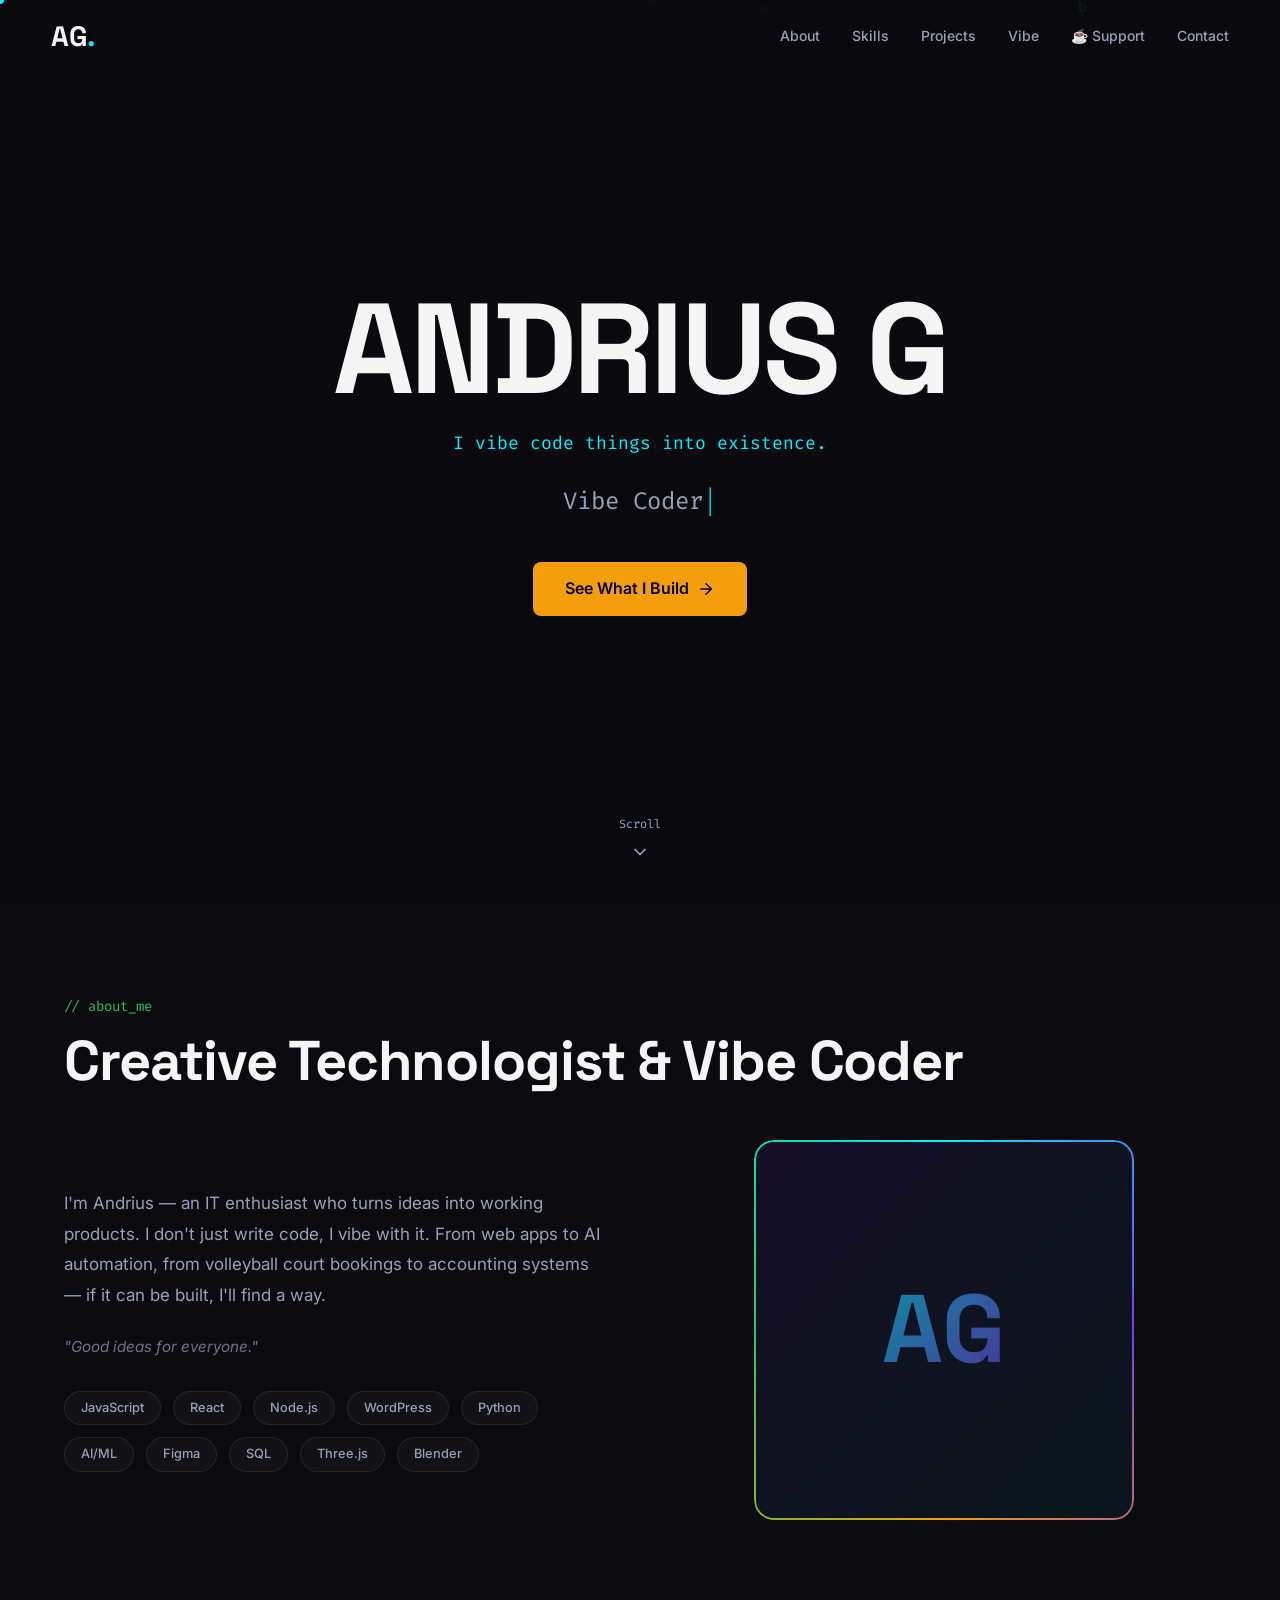
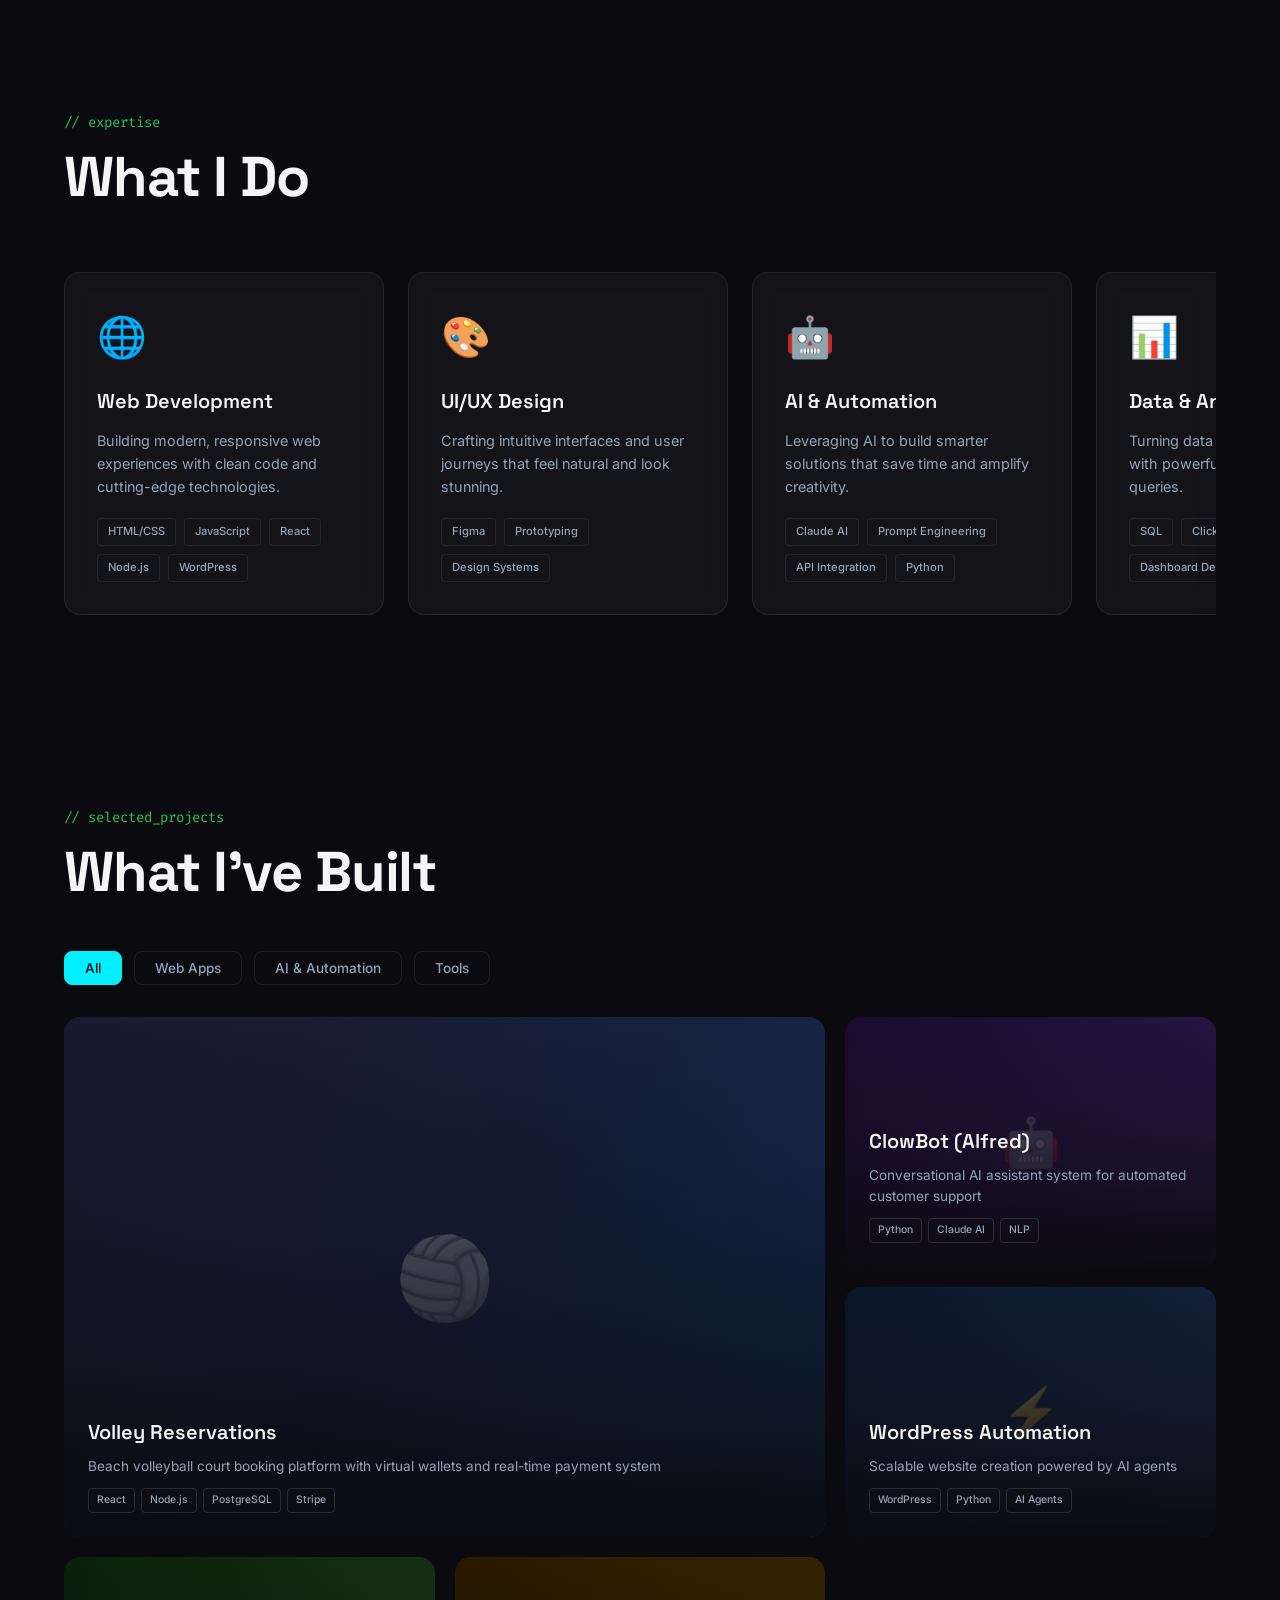
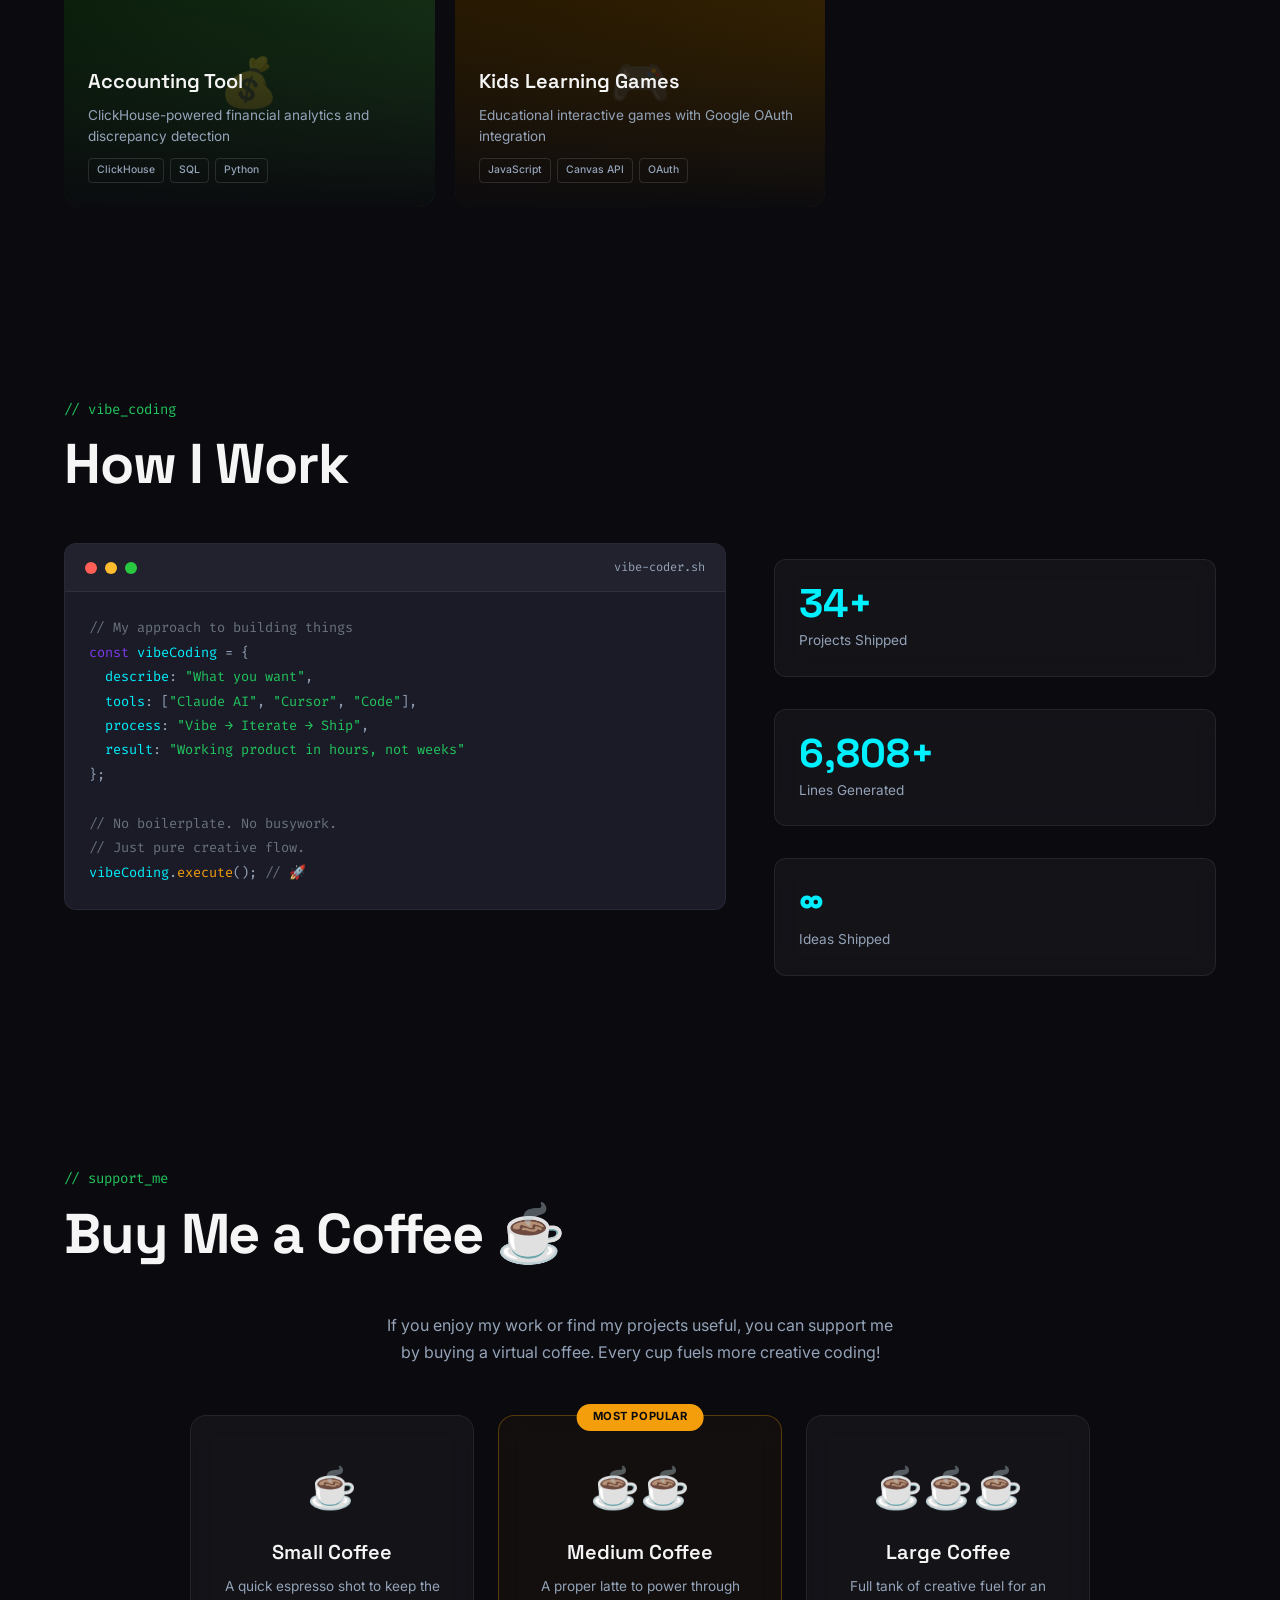
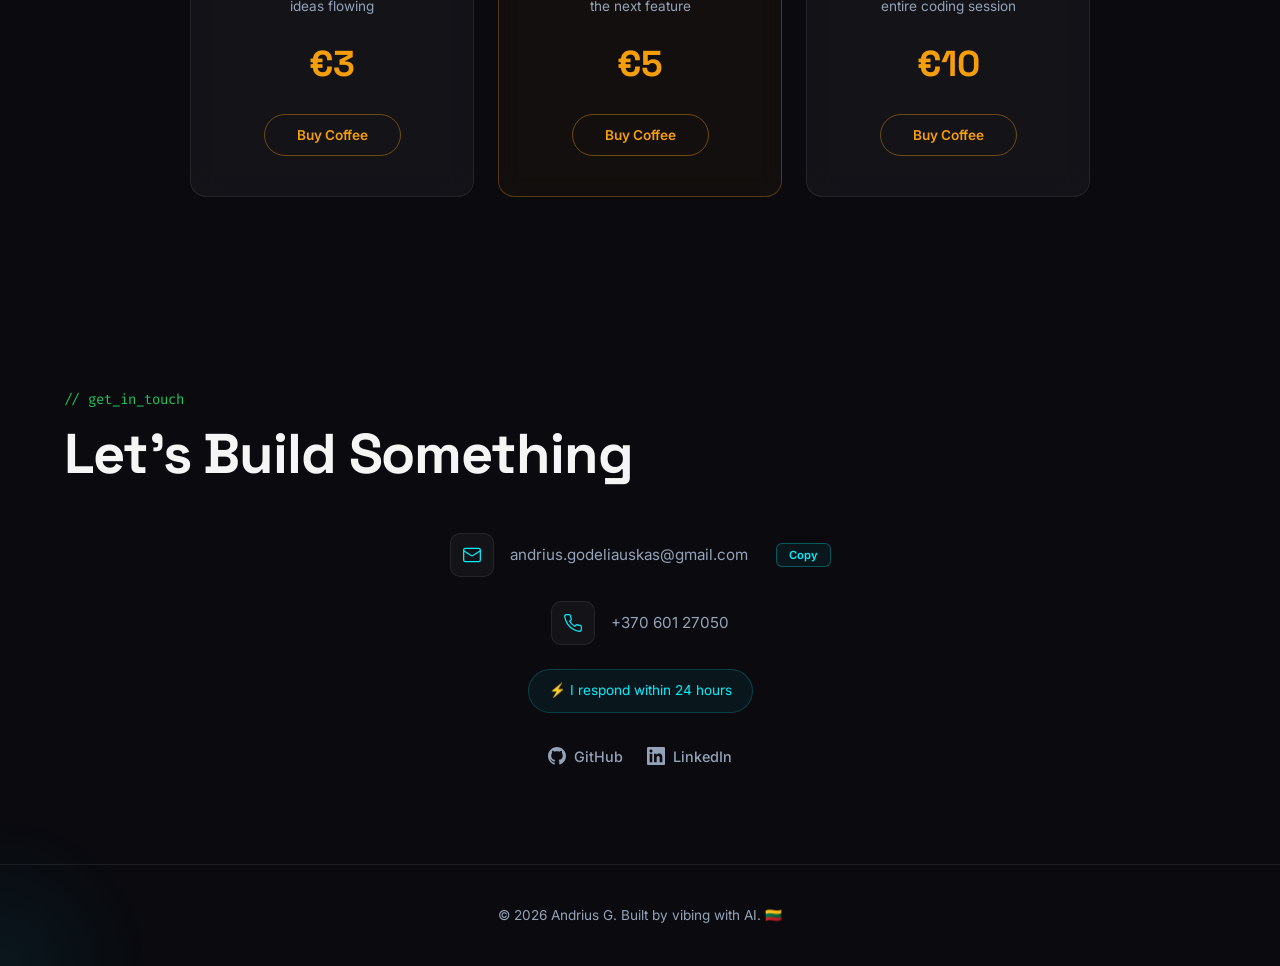
<file: portfolio_preview.html>
<!DOCTYPE html>
<html lang="en">
<head>
<meta charset="UTF-8">
<meta name="viewport" content="width=device-width, initial-scale=1.0">
<title>Andrius G. | Creative Technologist & Vibe Coder</title>
<meta name="description" content="Portfolio of Andrius G. — Creative Technologist, Vibe Coder, and AI Builder based in Vilnius, Lithuania.">
<link rel="preconnect" href="https://fonts.googleapis.com">
<link rel="preconnect" href="https://fonts.gstatic.com" crossorigin>
<link href="https://fonts.googleapis.com/css2?family=Fira+Code:wght@400;500;600&family=Inter:wght@300;400;500;600;700&family=Space+Grotesk:wght@400;500;600;700&display=swap" rel="stylesheet">

<style>
/* ========================================
   REGISTER CUSTOM PROPERTIES
   ======================================== */
@property --angle {
  syntax: '<angle>';
  initial-value: 0deg;
  inherits: false;
}

/* ========================================
   CSS CUSTOM PROPERTIES
   ======================================== */
:root {
  --c-bg: #0a0a0f;
  --c-bg-card: rgba(255,255,255,0.03);
  --c-cyan: #00f0ff;
  --c-violet: #7c3aed;
  --c-amber: #f59e0b;
  --c-green: #22c55e;
  --c-text: #f5f5f5;
  --c-text-muted: #94a3b8;
  --c-border: rgba(255,255,255,0.08);
  --font-heading: 'Space Grotesk', sans-serif;
  --font-body: 'Inter', sans-serif;
  --font-code: 'Fira Code', monospace;
  --glass-bg: rgba(255,255,255,0.04);
  --glass-blur: blur(12px);
  --glass-border: 1px solid rgba(255,255,255,0.08);
  --nav-height: 72px;
}

/* ========================================
   RESET & BASE
   ======================================== */
*, *::before, *::after {
  margin: 0;
  padding: 0;
  box-sizing: border-box;
}

html {
  scroll-behavior: smooth;
  -webkit-text-size-adjust: 100%;
}

body {
  font-family: var(--font-body);
  background: var(--c-bg);
  color: var(--c-text);
  line-height: 1.6;
  overflow-x: hidden;
  -webkit-font-smoothing: antialiased;
  -moz-osx-font-smoothing: grayscale;
}

a {
  color: inherit;
  text-decoration: none;
}

ul, ol {
  list-style: none;
}

img {
  max-width: 100%;
  display: block;
}

button {
  font-family: inherit;
  cursor: pointer;
  border: none;
  background: none;
  color: inherit;
}

input, textarea {
  font-family: inherit;
  border: none;
  outline: none;
  background: none;
  color: inherit;
}

::selection {
  background: rgba(0, 240, 255, 0.2);
  color: var(--c-cyan);
}

::-webkit-scrollbar {
  width: 6px;
}

::-webkit-scrollbar-track {
  background: var(--c-bg);
}

::-webkit-scrollbar-thumb {
  background: rgba(255,255,255,0.1);
  border-radius: 3px;
}

::-webkit-scrollbar-thumb:hover {
  background: rgba(255,255,255,0.2);
}

/* ========================================
   KEYFRAME ANIMATIONS
   ======================================== */
@keyframes ag-typing {
  0%, 100% { opacity: 1; }
  50% { opacity: 0; }
}

@keyframes ag-glitch {
  0% { clip-path: inset(40% 0 61% 0); transform: translate(-2px, 2px) skewX(-1deg); }
  20% { clip-path: inset(92% 0 1% 0); transform: translate(1px, -1px) skewX(1deg); }
  40% { clip-path: inset(43% 0 1% 0); transform: translate(-1px, 3px) skewX(-2deg); }
  60% { clip-path: inset(25% 0 58% 0); transform: translate(3px, 1px) skewX(2deg); }
  80% { clip-path: inset(54% 0 7% 0); transform: translate(-3px, -2px) skewX(-1deg); }
  100% { clip-path: inset(58% 0 43% 0); transform: translate(2px, -3px) skewX(1deg); }
}

@keyframes ag-fadeInUp {
  from {
    opacity: 0;
    transform: translateY(30px);
  }
  to {
    opacity: 1;
    transform: translateY(0);
  }
}

@keyframes ag-float {
  0%, 100% { transform: translateY(0); }
  50% { transform: translateY(-5px); }
}

@keyframes ag-glow-pulse {
  0%, 100% { box-shadow: 0 0 5px rgba(245, 158, 11, 0.4), 0 0 10px rgba(245, 158, 11, 0.2); }
  50% { box-shadow: 0 0 10px rgba(245, 158, 11, 0.6), 0 0 20px rgba(245, 158, 11, 0.3), 0 0 30px rgba(245, 158, 11, 0.1); }
}

@keyframes ag-scroll-bounce {
  0%, 100% { transform: translateY(0); }
  50% { transform: translateY(8px); }
}

@keyframes ag-border-rotate {
  from { --angle: 0deg; }
  to { --angle: 360deg; }
}

@keyframes ag-cursor-blink {
  0%, 100% { opacity: 1; }
  50% { opacity: 0; }
}

@keyframes ag-toast-in {
  from { transform: translateX(100%); opacity: 0; }
  to { transform: translateX(0); opacity: 1; }
}

@keyframes ag-toast-out {
  from { transform: translateX(0); opacity: 1; }
  to { transform: translateX(100%); opacity: 0; }
}

/* ========================================
   SCROLL REVEAL
   ======================================== */
.ag-reveal {
  opacity: 0;
  transform: translateY(30px);
  transition: opacity 0.6s ease-out, transform 0.6s ease-out;
}

.ag-reveal--visible {
  opacity: 1;
  transform: translateY(0);
}

/* ========================================
   CURSOR GLOW
   ======================================== */
.ag-cursor-glow {
  position: fixed;
  width: 300px;
  height: 300px;
  border-radius: 50%;
  background: radial-gradient(circle, rgba(0, 240, 255, 0.06) 0%, transparent 70%);
  pointer-events: none;
  z-index: 9999;
  transform: translate(-50%, -50%);
  will-change: left, top;
}

.ag-cursor-dot {
  position: fixed;
  width: 8px;
  height: 8px;
  border-radius: 50%;
  background: var(--c-cyan);
  pointer-events: none;
  z-index: 9999;
  transform: translate(-50%, -50%);
  will-change: left, top;
  mix-blend-mode: screen;
}

/* ========================================
   NAVIGATION
   ======================================== */
.ag-nav {
  position: fixed;
  top: 0;
  left: 0;
  width: 100%;
  height: var(--nav-height);
  display: flex;
  align-items: center;
  justify-content: space-between;
  padding: 0 clamp(1.5rem, 4vw, 4rem);
  z-index: 1000;
  transition: background 0.3s ease, backdrop-filter 0.3s ease, box-shadow 0.3s ease;
}

.ag-nav--scrolled {
  background: rgba(10, 10, 15, 0.85);
  backdrop-filter: blur(16px);
  -webkit-backdrop-filter: blur(16px);
  box-shadow: 0 1px 0 var(--c-border);
}

.ag-nav__logo {
  font-family: var(--font-heading);
  font-size: 1.75rem;
  font-weight: 700;
  color: var(--c-text);
  letter-spacing: -0.02em;
  position: relative;
  z-index: 1001;
}

.ag-nav__logo-dot {
  color: var(--c-cyan);
}

.ag-nav__links {
  display: flex;
  gap: 2rem;
  align-items: center;
}

.ag-nav__link {
  font-family: var(--font-body);
  font-size: 0.875rem;
  font-weight: 500;
  color: var(--c-text-muted);
  transition: color 0.3s ease;
  position: relative;
}

.ag-nav__link::after {
  content: '';
  position: absolute;
  bottom: -4px;
  left: 0;
  width: 0;
  height: 2px;
  background: var(--c-cyan);
  transition: width 0.3s ease;
}

.ag-nav__link:hover,
.ag-nav__link--active {
  color: var(--c-text);
}

.ag-nav__link--active::after,
.ag-nav__link:hover::after {
  width: 100%;
}

.ag-nav__burger {
  display: none;
  flex-direction: column;
  gap: 5px;
  z-index: 1001;
  padding: 4px;
}

.ag-nav__burger-line {
  width: 24px;
  height: 2px;
  background: var(--c-text);
  border-radius: 2px;
  transition: transform 0.3s ease, opacity 0.3s ease;
}

.ag-mobile-open .ag-nav__burger-line:nth-child(1) {
  transform: rotate(45deg) translate(5px, 5px);
}

.ag-mobile-open .ag-nav__burger-line:nth-child(2) {
  opacity: 0;
}

.ag-mobile-open .ag-nav__burger-line:nth-child(3) {
  transform: rotate(-45deg) translate(5px, -5px);
}

.ag-nav__mobile-overlay {
  display: none;
  position: fixed;
  top: 0;
  left: 0;
  width: 100%;
  height: 100vh;
  height: 100dvh;
  background: rgba(10, 10, 15, 0.97);
  backdrop-filter: blur(20px);
  -webkit-backdrop-filter: blur(20px);
  flex-direction: column;
  align-items: center;
  justify-content: center;
  gap: 2.5rem;
  z-index: 999;
}

.ag-mobile-open .ag-nav__mobile-overlay {
  display: flex;
}

.ag-nav__mobile-link {
  font-family: var(--font-heading);
  font-size: 2rem;
  font-weight: 600;
  color: var(--c-text-muted);
  transition: color 0.3s ease;
}

.ag-nav__mobile-link:hover {
  color: var(--c-cyan);
}

/* ========================================
   SECTION COMMON
   ======================================== */
.ag-section {
  padding: 6rem clamp(1.5rem, 5vw, 6rem);
  max-width: 1280px;
  margin: 0 auto;
}

.ag-section__label {
  font-family: var(--font-code);
  font-size: 0.875rem;
  color: var(--c-green);
  margin-bottom: 0.75rem;
  font-weight: 400;
}

.ag-section__title {
  font-family: var(--font-heading);
  font-size: clamp(2rem, 5vw, 3.5rem);
  font-weight: 700;
  margin-bottom: 3rem;
  letter-spacing: -0.02em;
  line-height: 1.1;
}

/* ========================================
   HERO SECTION
   ======================================== */
.ag-hero {
  position: relative;
  min-height: 100vh;
  display: flex;
  flex-direction: column;
  align-items: center;
  justify-content: center;
  text-align: center;
  padding: 0 clamp(1.5rem, 5vw, 4rem);
  overflow: hidden;
}

#ag-matrix-canvas {
  position: absolute;
  top: 0;
  left: 0;
  width: 100%;
  height: 100%;
  opacity: 0.15;
  pointer-events: none;
  z-index: 0;
}

.ag-hero__content {
  position: relative;
  z-index: 1;
}

.ag-hero__name {
  font-family: var(--font-heading);
  font-size: clamp(3rem, 10vw, 8rem);
  font-weight: 700;
  letter-spacing: -0.03em;
  line-height: 1;
  margin-bottom: 1rem;
  position: relative;
}

.ag-hero__name.ag-glitch--active::before,
.ag-hero__name.ag-glitch--active::after {
  content: attr(data-text);
  position: absolute;
  top: 0;
  left: 0;
  width: 100%;
  height: 100%;
  overflow: hidden;
}

.ag-hero__name.ag-glitch--active::before {
  color: var(--c-cyan);
  animation: ag-glitch 0.2s linear;
  text-shadow: -2px 0 var(--c-cyan);
  z-index: -1;
}

.ag-hero__name.ag-glitch--active::after {
  color: var(--c-violet);
  animation: ag-glitch 0.2s linear reverse;
  text-shadow: 2px 0 var(--c-violet);
  z-index: -1;
}

.ag-hero__tagline {
  font-family: var(--font-code);
  font-size: clamp(0.875rem, 2vw, 1.125rem);
  color: var(--c-cyan);
  margin-bottom: 1.5rem;
  font-weight: 400;
}

.ag-hero__typing {
  font-family: var(--font-code);
  font-size: clamp(1rem, 2.5vw, 1.5rem);
  color: var(--c-text-muted);
  margin-bottom: 2.5rem;
  min-height: 2.5rem;
}

.ag-hero__typing-cursor {
  color: var(--c-cyan);
  animation: ag-cursor-blink 0.6s step-end infinite;
  font-weight: 300;
}

.ag-glow-btn {
  display: inline-flex;
  align-items: center;
  gap: 0.5rem;
  padding: 0.875rem 2rem;
  background: var(--c-amber);
  color: #000;
  font-weight: 600;
  font-size: 1rem;
  border-radius: 8px;
  transition: transform 0.2s ease, box-shadow 0.3s ease;
  animation: ag-glow-pulse 2s infinite;
  will-change: transform;
}

.ag-glow-btn:hover {
  transform: scale(1.03);
}

.ag-glow-btn svg {
  width: 18px;
  height: 18px;
  transition: transform 0.3s ease;
}

.ag-glow-btn:hover svg {
  transform: translateX(3px);
}

.ag-hero__badge {
  display: inline-flex;
  align-items: center;
  gap: 0.5rem;
  margin-top: 2rem;
  padding: 0.5rem 1.25rem;
  border: 1px solid rgba(0, 240, 255, 0.3);
  border-radius: 999px;
  font-size: 0.8rem;
  color: var(--c-text-muted);
  background: rgba(0, 240, 255, 0.05);
}

.ag-hero__scroll {
  position: absolute;
  bottom: 2rem;
  left: 50%;
  transform: translateX(-50%);
  display: flex;
  flex-direction: column;
  align-items: center;
  gap: 0.5rem;
  color: var(--c-text-muted);
  font-size: 0.75rem;
  font-family: var(--font-code);
  z-index: 1;
}

.ag-hero__scroll-chevron {
  animation: ag-scroll-bounce 1.5s infinite;
}

.ag-hero__scroll-chevron svg {
  width: 20px;
  height: 20px;
  stroke: var(--c-text-muted);
}

/* ========================================
   ABOUT SECTION
   ======================================== */
.ag-about__grid {
  display: grid;
  grid-template-columns: 1fr 1fr;
  gap: 4rem;
  align-items: center;
}

.ag-about__bio {
  font-size: 1.0625rem;
  line-height: 1.8;
  color: var(--c-text-muted);
  margin-bottom: 1.5rem;
}

.ag-about__quote {
  font-style: italic;
  color: var(--c-text-muted);
  opacity: 0.7;
  margin-bottom: 2rem;
  font-size: 0.95rem;
}

.ag-about__tags {
  display: flex;
  flex-wrap: wrap;
  gap: 0.75rem;
}

.ag-about__tag {
  display: inline-block;
  padding: 0.375rem 1rem;
  border: 1px solid var(--c-border);
  border-radius: 999px;
  font-size: 0.8rem;
  font-weight: 500;
  color: var(--c-text-muted);
  background: var(--c-bg-card);
  transition: border-color 0.3s ease, color 0.3s ease, box-shadow 0.3s ease, transform 0.3s ease;
  cursor: default;
  animation: ag-float 3s ease-in-out infinite;
}

.ag-about__tag:nth-child(2n) { animation-delay: 0.3s; }
.ag-about__tag:nth-child(3n) { animation-delay: 0.6s; }
.ag-about__tag:nth-child(4n) { animation-delay: 0.9s; }
.ag-about__tag:nth-child(5n) { animation-delay: 1.2s; }

.ag-about__tag:hover {
  border-color: var(--c-cyan);
  color: var(--c-cyan);
  box-shadow: 0 0 12px rgba(0, 240, 255, 0.15);
  transform: translateY(-2px);
}

.ag-about__frame {
  position: relative;
  width: 100%;
  max-width: 380px;
  aspect-ratio: 1;
  margin: 0 auto;
  display: flex;
  align-items: center;
  justify-content: center;
}

.ag-about__frame-border {
  position: absolute;
  inset: 0;
  border-radius: 20px;
  padding: 2px;
  background: conic-gradient(from var(--angle), var(--c-cyan), var(--c-violet), var(--c-amber), var(--c-green), var(--c-cyan));
  -webkit-mask: linear-gradient(#fff 0 0) content-box, linear-gradient(#fff 0 0);
  -webkit-mask-composite: xor;
  mask-composite: exclude;
  animation: ag-border-rotate 3s linear infinite;
}

.ag-about__frame-inner {
  width: calc(100% - 4px);
  height: calc(100% - 4px);
  border-radius: 18px;
  background: linear-gradient(135deg, rgba(124, 58, 237, 0.1), rgba(0, 240, 255, 0.05));
  display: flex;
  align-items: center;
  justify-content: center;
}

.ag-about__frame-initials {
  font-family: var(--font-heading);
  font-size: 6rem;
  font-weight: 700;
  background: linear-gradient(135deg, var(--c-cyan), var(--c-violet));
  -webkit-background-clip: text;
  -webkit-text-fill-color: transparent;
  background-clip: text;
  opacity: 0.6;
}

/* ========================================
   SKILLS SECTION
   ======================================== */
.ag-skills {
  padding-bottom: 4rem;
}

.ag-skills__scroll {
  display: flex;
  gap: 1.5rem;
  overflow-x: auto;
  scroll-snap-type: x mandatory;
  padding: 1rem 2rem 2rem;
  -ms-overflow-style: none;
  scrollbar-width: none;
  cursor: grab;
}

.ag-skills__scroll:active {
  cursor: grabbing;
}

.ag-skills__scroll::-webkit-scrollbar {
  display: none;
}

.ag-skills__card {
  flex: 0 0 320px;
  scroll-snap-align: start;
  background: var(--glass-bg);
  backdrop-filter: var(--glass-blur);
  -webkit-backdrop-filter: var(--glass-blur);
  border: var(--glass-border);
  border-radius: 16px;
  padding: 2rem;
  transition: transform 0.3s ease, box-shadow 0.3s ease, border-color 0.3s ease;
}

.ag-skills__card:hover {
  transform: translateY(-8px);
  border-color: rgba(0, 240, 255, 0.25);
  box-shadow: 0 8px 32px rgba(0, 240, 255, 0.08);
}

.ag-skills__card-icon {
  font-size: 2.5rem;
  margin-bottom: 1rem;
}

.ag-skills__card-title {
  font-family: var(--font-heading);
  font-size: 1.25rem;
  font-weight: 600;
  margin-bottom: 0.75rem;
}

.ag-skills__card-desc {
  font-size: 0.9rem;
  color: var(--c-text-muted);
  margin-bottom: 1.25rem;
  line-height: 1.6;
}

.ag-skills__card-tags {
  display: flex;
  flex-wrap: wrap;
  gap: 0.5rem;
}

.ag-skills__card-tag {
  padding: 0.25rem 0.625rem;
  font-size: 0.7rem;
  font-weight: 500;
  border: 1px solid var(--c-border);
  border-radius: 4px;
  color: var(--c-text-muted);
}

/* ========================================
   PROJECTS SECTION
   ======================================== */
.ag-projects__filter {
  display: flex;
  gap: 0.75rem;
  margin-bottom: 2rem;
  flex-wrap: wrap;
}

.ag-filter__tab {
  padding: 0.5rem 1.25rem;
  font-size: 0.85rem;
  font-weight: 500;
  color: var(--c-text-muted);
  border: 1px solid var(--c-border);
  border-radius: 8px;
  background: transparent;
  transition: all 0.3s ease;
  cursor: pointer;
}

.ag-filter__tab:hover {
  color: var(--c-text);
  border-color: rgba(255,255,255,0.2);
}

.ag-filter__tab--active {
  color: var(--c-bg);
  background: var(--c-cyan);
  border-color: var(--c-cyan);
}

.ag-projects__bento {
  display: grid;
  grid-template-columns: repeat(3, 1fr);
  grid-auto-rows: 250px;
  gap: 1.25rem;
}

.ag-project-card {
  position: relative;
  border-radius: 16px;
  overflow: hidden;
  cursor: pointer;
  transition: transform 0.4s ease, opacity 0.4s ease, box-shadow 0.4s ease;
}

.ag-project-card--hidden {
  opacity: 0;
  transform: scale(0.95);
  pointer-events: none;
  position: absolute;
  visibility: hidden;
}

.ag-project-card--featured {
  grid-column: span 2;
  grid-row: span 2;
}

.ag-project-card__bg {
  position: absolute;
  inset: 0;
  display: flex;
  align-items: center;
  justify-content: center;
  font-size: 4rem;
}

.ag-project-card__overlay {
  position: absolute;
  inset: 0;
  background: linear-gradient(to top, rgba(10,10,15,0.95) 0%, rgba(10,10,15,0.3) 60%, transparent 100%);
  display: flex;
  flex-direction: column;
  justify-content: flex-end;
  padding: 1.5rem;
  transition: background 0.3s ease;
}

.ag-project-card:hover {
  transform: translateY(-4px);
  box-shadow: 0 12px 40px rgba(0, 0, 0, 0.4);
}

.ag-project-card:hover .ag-project-card__overlay {
  background: linear-gradient(to top, rgba(10,10,15,0.98) 0%, rgba(10,10,15,0.5) 70%, rgba(10,10,15,0.2) 100%);
}

.ag-project-card__title {
  font-family: var(--font-heading);
  font-size: 1.25rem;
  font-weight: 600;
  margin-bottom: 0.5rem;
}

.ag-project-card__desc {
  font-size: 0.85rem;
  color: var(--c-text-muted);
  margin-bottom: 0.75rem;
  line-height: 1.5;
}

.ag-project-card__tags {
  display: flex;
  flex-wrap: wrap;
  gap: 0.375rem;
}

.ag-project-card__tag {
  padding: 0.2rem 0.5rem;
  font-size: 0.65rem;
  font-weight: 500;
  border: 1px solid rgba(255,255,255,0.12);
  border-radius: 4px;
  color: var(--c-text-muted);
}

/* ========================================
   VIBE CODING SECTION
   ======================================== */
.ag-vibe__grid {
  display: grid;
  grid-template-columns: 1.2fr 0.8fr;
  gap: 3rem;
  align-items: start;
}

.ag-terminal {
  background: #1a1b26;
  border-radius: 12px;
  overflow: hidden;
  border: 1px solid rgba(255,255,255,0.06);
}

.ag-terminal__header {
  display: flex;
  align-items: center;
  gap: 8px;
  padding: 0.875rem 1.25rem;
  background: rgba(255,255,255,0.03);
  border-bottom: 1px solid rgba(255,255,255,0.06);
}

.ag-terminal__dot {
  width: 12px;
  height: 12px;
  border-radius: 50%;
}

.ag-terminal__dot--red { background: #ff5f57; }
.ag-terminal__dot--yellow { background: #febc2e; }
.ag-terminal__dot--green { background: #28c840; }

.ag-terminal__title {
  font-family: var(--font-code);
  font-size: 0.75rem;
  color: var(--c-text-muted);
  margin-left: auto;
}

.ag-terminal__body {
  padding: 1.5rem;
  font-family: var(--font-code);
  font-size: 0.85rem;
  line-height: 1.8;
  overflow-x: auto;
}

.ag-terminal__body .comment { color: #6a737d; }
.ag-terminal__body .keyword { color: var(--c-violet); }
.ag-terminal__body .string { color: var(--c-green); }
.ag-terminal__body .prop { color: var(--c-cyan); }
.ag-terminal__body .func { color: var(--c-amber); }
.ag-terminal__body .punctuation { color: var(--c-text-muted); }
.ag-terminal__body .emoji { font-family: sans-serif; }

.ag-vibe__stats {
  display: flex;
  flex-direction: column;
  gap: 2rem;
  padding-top: 1rem;
}

.ag-stat {
  padding: 1.5rem;
  background: var(--glass-bg);
  backdrop-filter: var(--glass-blur);
  -webkit-backdrop-filter: var(--glass-blur);
  border: var(--glass-border);
  border-radius: 12px;
}

.ag-stat__number {
  font-family: var(--font-heading);
  font-size: 2.5rem;
  font-weight: 700;
  color: var(--c-cyan);
  line-height: 1;
  margin-bottom: 0.375rem;
}

.ag-stat__label {
  font-size: 0.85rem;
  color: var(--c-text-muted);
}

/* ========================================
   CONTACT SECTION
   ======================================== */
.ag-contact__grid {
  display: flex;
  justify-content: center;
}

.ag-contact__info {
  display: flex;
  flex-direction: column;
  align-items: center;
  gap: 1.5rem;
  text-align: center;
}

.ag-contact__row {
  display: flex;
  align-items: center;
  gap: 1rem;
}

.ag-contact__icon {
  width: 44px;
  height: 44px;
  display: flex;
  align-items: center;
  justify-content: center;
  background: var(--glass-bg);
  border: var(--glass-border);
  border-radius: 10px;
  flex-shrink: 0;
}

.ag-contact__icon svg {
  width: 20px;
  height: 20px;
  stroke: var(--c-cyan);
  fill: none;
  stroke-width: 1.5;
  stroke-linecap: round;
  stroke-linejoin: round;
}

.ag-contact__detail {
  font-size: 0.95rem;
  color: var(--c-text-muted);
}

.ag-copy-btn {
  margin-left: 0.75rem;
  padding: 0.25rem 0.75rem;
  font-size: 0.7rem;
  font-weight: 600;
  color: var(--c-cyan);
  border: 1px solid rgba(0, 240, 255, 0.3);
  border-radius: 6px;
  background: rgba(0, 240, 255, 0.05);
  transition: background 0.3s ease, color 0.3s ease;
  cursor: pointer;
}

.ag-copy-btn:hover {
  background: rgba(0, 240, 255, 0.15);
}

.ag-contact__badge {
  display: inline-flex;
  align-items: center;
  gap: 0.5rem;
  padding: 0.625rem 1.25rem;
  background: rgba(0, 240, 255, 0.05);
  border: 1px solid rgba(0, 240, 255, 0.2);
  border-radius: 999px;
  font-size: 0.85rem;
  color: var(--c-cyan);
  width: fit-content;
}

.ag-contact__socials {
  display: flex;
  gap: 1.5rem;
  margin-top: 0.5rem;
}

.ag-contact__social-link {
  font-size: 0.9rem;
  font-weight: 500;
  color: var(--c-text-muted);
  transition: color 0.3s ease;
  display: flex;
  align-items: center;
  gap: 0.5rem;
}

.ag-contact__social-link:hover {
  color: var(--c-cyan);
}

.ag-contact__form-card {
  background: var(--glass-bg);
  backdrop-filter: var(--glass-blur);
  -webkit-backdrop-filter: var(--glass-blur);
  border: var(--glass-border);
  border-radius: 16px;
  padding: 2rem;
}

.ag-contact__form-group {
  margin-bottom: 1.25rem;
}

.ag-contact__form-label {
  display: block;
  font-size: 0.8rem;
  font-weight: 500;
  color: var(--c-text-muted);
  margin-bottom: 0.5rem;
}

.ag-contact__form-input,
.ag-contact__form-textarea {
  width: 100%;
  padding: 0.75rem 1rem;
  background: rgba(255,255,255,0.03);
  border: 1px solid var(--c-border);
  border-radius: 8px;
  color: var(--c-text);
  font-size: 0.9rem;
  transition: border-color 0.3s ease, box-shadow 0.3s ease;
}

.ag-contact__form-input:focus,
.ag-contact__form-textarea:focus {
  border-color: rgba(0, 240, 255, 0.4);
  box-shadow: 0 0 0 3px rgba(0, 240, 255, 0.08);
}

.ag-contact__form-textarea {
  resize: vertical;
  min-height: 120px;
  font-family: var(--font-body);
}

.ag-contact__form-submit {
  width: 100%;
  margin-top: 0.5rem;
}

/* ========================================
   FOOTER
   ======================================== */
.ag-footer {
  border-top: 1px solid var(--c-border);
  padding: 2.5rem clamp(1.5rem, 5vw, 4rem);
  text-align: center;
  font-size: 0.85rem;
  color: var(--c-text-muted);
}

/* ========================================
   BACK TO TOP
   ======================================== */
.ag-back-to-top {
  position: fixed;
  bottom: 2rem;
  right: 2rem;
  width: 44px;
  height: 44px;
  background: var(--c-cyan);
  border-radius: 50%;
  display: flex;
  align-items: center;
  justify-content: center;
  z-index: 900;
  opacity: 0;
  visibility: hidden;
  transform: translateY(10px);
  transition: opacity 0.3s ease, visibility 0.3s ease, transform 0.3s ease;
  cursor: pointer;
  box-shadow: 0 4px 20px rgba(0, 240, 255, 0.3);
}

.ag-back-to-top--visible {
  opacity: 1;
  visibility: visible;
  transform: translateY(0);
}

.ag-back-to-top svg {
  width: 20px;
  height: 20px;
  stroke: var(--c-bg);
  fill: none;
  stroke-width: 2.5;
}

/* ========================================
   TOAST
   ======================================== */
.ag-toast {
  position: fixed;
  bottom: 2rem;
  right: 2rem;
  padding: 1rem 1.5rem;
  background: var(--c-green);
  color: #000;
  font-weight: 600;
  font-size: 0.9rem;
  border-radius: 10px;
  z-index: 10000;
  animation: ag-toast-in 0.4s ease-out forwards;
  box-shadow: 0 8px 30px rgba(34, 197, 94, 0.3);
}

.ag-toast--out {
  animation: ag-toast-out 0.4s ease-in forwards;
}

/* ========================================
   COFFEE SECTION
   ======================================== */
.ag-coffee__subtitle {
  text-align: center;
  color: var(--c-text-muted);
  max-width: 520px;
  margin: 0 auto 3rem;
  font-size: 1rem;
  line-height: 1.7;
}

.ag-coffee__grid {
  display: grid;
  grid-template-columns: repeat(3, 1fr);
  gap: 1.5rem;
  max-width: 900px;
  margin: 0 auto;
}

.ag-coffee__card {
  position: relative;
  background: var(--glass-bg);
  backdrop-filter: var(--glass-blur);
  -webkit-backdrop-filter: var(--glass-blur);
  border: var(--glass-border);
  border-radius: 16px;
  padding: 2.5rem 2rem;
  text-align: center;
  transition: transform 0.3s ease, box-shadow 0.3s ease, border-color 0.3s ease;
}

.ag-coffee__card:hover {
  transform: translateY(-6px);
  border-color: rgba(245, 158, 11, 0.3);
  box-shadow: 0 12px 40px rgba(245, 158, 11, 0.1);
}

.ag-coffee__card--popular {
  border-color: rgba(245, 158, 11, 0.3);
  background: rgba(245, 158, 11, 0.04);
}

.ag-coffee__popular-badge {
  position: absolute;
  top: -12px;
  left: 50%;
  transform: translateX(-50%);
  background: var(--c-amber);
  color: #0a0a0f;
  font-size: 0.7rem;
  font-weight: 700;
  padding: 0.3rem 1rem;
  border-radius: 999px;
  text-transform: uppercase;
  letter-spacing: 0.05em;
}

.ag-coffee__emoji {
  font-size: 2.5rem;
  margin-bottom: 1rem;
}

.ag-coffee__card-title {
  font-family: var(--font-heading);
  font-size: 1.25rem;
  font-weight: 600;
  margin-bottom: 0.5rem;
}

.ag-coffee__card-desc {
  font-size: 0.85rem;
  color: var(--c-text-muted);
  line-height: 1.5;
  margin-bottom: 1.25rem;
}

.ag-coffee__price {
  font-family: var(--font-heading);
  font-size: 2.25rem;
  font-weight: 700;
  color: var(--c-amber);
  margin-bottom: 1.25rem;
}

.ag-coffee__buy-btn {
  display: inline-flex;
  align-items: center;
  justify-content: center;
  gap: 0.5rem;
  padding: 0.75rem 2rem;
  background: transparent;
  color: var(--c-amber);
  border: 1px solid rgba(245, 158, 11, 0.4);
  border-radius: 999px;
  font-family: var(--font-body);
  font-size: 0.85rem;
  font-weight: 600;
  cursor: pointer;
  transition: all 0.3s ease;
}

.ag-coffee__buy-btn:hover {
  background: var(--c-amber);
  color: #0a0a0f;
  box-shadow: 0 0 20px rgba(245, 158, 11, 0.3);
}

/* ========================================
   CHECKOUT MODAL
   ======================================== */
.ag-checkout-overlay {
  position: fixed;
  inset: 0;
  background: rgba(0, 0, 0, 0.7);
  backdrop-filter: blur(8px);
  -webkit-backdrop-filter: blur(8px);
  z-index: 10000;
  display: flex;
  align-items: center;
  justify-content: center;
  opacity: 0;
  visibility: hidden;
  transition: opacity 0.3s ease, visibility 0.3s ease;
}

.ag-checkout-overlay--open {
  opacity: 1;
  visibility: visible;
}

.ag-checkout {
  background: #12121a;
  border: 1px solid rgba(255, 255, 255, 0.1);
  border-radius: 20px;
  padding: 2.5rem;
  width: 100%;
  max-width: 440px;
  margin: 1rem;
  position: relative;
  transform: translateY(20px) scale(0.95);
  transition: transform 0.3s ease;
}

.ag-checkout-overlay--open .ag-checkout {
  transform: translateY(0) scale(1);
}

.ag-checkout__close {
  position: absolute;
  top: 1rem;
  right: 1.25rem;
  font-size: 1.75rem;
  color: var(--c-text-muted);
  cursor: pointer;
  background: none;
  border: none;
  line-height: 1;
  transition: color 0.2s;
}

.ag-checkout__close:hover {
  color: var(--c-text);
}

.ag-checkout__title {
  font-family: var(--font-heading);
  font-size: 1.5rem;
  font-weight: 700;
  margin-bottom: 1.5rem;
}

.ag-checkout__summary {
  background: rgba(255, 255, 255, 0.03);
  border: 1px solid rgba(255, 255, 255, 0.06);
  border-radius: 12px;
  padding: 1.25rem;
  margin-bottom: 1.5rem;
}

.ag-checkout__item-row {
  display: flex;
  justify-content: space-between;
  align-items: center;
  font-size: 0.95rem;
}

.ag-checkout__item-name {
  color: var(--c-text-muted);
}

.ag-checkout__item-price {
  color: var(--c-text);
  font-weight: 600;
}

.ag-checkout__divider {
  height: 1px;
  background: rgba(255, 255, 255, 0.06);
  margin: 0.75rem 0;
}

.ag-checkout__total-row {
  font-weight: 700;
  font-size: 1.05rem;
  color: var(--c-amber);
}

.ag-checkout__form-group {
  margin-bottom: 1rem;
}

.ag-checkout__label {
  display: block;
  font-size: 0.8rem;
  font-weight: 500;
  color: var(--c-text-muted);
  margin-bottom: 0.375rem;
}

.ag-checkout__input,
.ag-checkout__textarea {
  width: 100%;
  padding: 0.75rem 1rem;
  background: rgba(255, 255, 255, 0.04);
  border: 1px solid rgba(255, 255, 255, 0.08);
  border-radius: 10px;
  color: var(--c-text);
  font-family: var(--font-body);
  font-size: 0.9rem;
  transition: border-color 0.3s ease;
}

.ag-checkout__input:focus,
.ag-checkout__textarea:focus {
  border-color: var(--c-amber);
  outline: none;
  box-shadow: 0 0 10px rgba(245, 158, 11, 0.1);
}

.ag-checkout__textarea {
  resize: vertical;
}

.ag-checkout__pay-btn {
  width: 100%;
  margin-top: 0.5rem;
}

.ag-checkout__note {
  text-align: center;
  font-size: 0.75rem;
  color: var(--c-text-muted);
  margin-top: 1rem;
  opacity: 0.7;
}

/* ========================================
   RESPONSIVE
   ======================================== */
@media (max-width: 1024px) {
  .ag-projects__bento {
    grid-template-columns: repeat(2, 1fr);
    grid-auto-rows: 220px;
  }

  .ag-project-card--featured {
    grid-column: span 2;
    grid-row: span 2;
  }
}

@media (max-width: 768px) {
  .ag-nav__links {
    display: none;
  }

  .ag-nav__burger {
    display: flex;
  }

  .ag-coffee__grid {
    grid-template-columns: 1fr;
    max-width: 360px;
  }

  .ag-about__grid {
    grid-template-columns: 1fr;
    gap: 2.5rem;
  }

  .ag-about__frame {
    max-width: 260px;
  }

  .ag-vibe__grid {
    grid-template-columns: 1fr;
  }

  .ag-vibe__stats {
    flex-direction: row;
    flex-wrap: wrap;
  }

  .ag-stat {
    flex: 1;
    min-width: 140px;
  }

  .ag-projects__bento {
    grid-template-columns: 1fr;
    grid-auto-rows: 200px;
  }

  .ag-project-card--featured {
    grid-column: span 1;
    grid-row: span 2;
  }

  .ag-section__title {
    margin-bottom: 2rem;
  }
}

@media (max-width: 480px) {
  .ag-skills__card {
    flex: 0 0 280px;
  }

  .ag-vibe__stats {
    flex-direction: column;
  }

  .ag-stat__number {
    font-size: 2rem;
  }

  .ag-hero__badge {
    font-size: 0.7rem;
  }
}
</style>
</head>
<body>

<!-- ==========================================
     NAVIGATION
     ========================================== -->
<nav class="ag-nav" id="ag-nav">
  <a href="#hero" class="ag-nav__logo">AG<span class="ag-nav__logo-dot">.</span></a>
  <ul class="ag-nav__links">
    <li><a href="#about" class="ag-nav__link" data-section="about">About</a></li>
    <li><a href="#skills" class="ag-nav__link" data-section="skills">Skills</a></li>
    <li><a href="#projects" class="ag-nav__link" data-section="projects">Projects</a></li>
    <li><a href="#vibe" class="ag-nav__link" data-section="vibe">Vibe</a></li>
    <li><a href="#coffee" class="ag-nav__link" data-section="coffee">☕ Support</a></li>
    <li><a href="#contact" class="ag-nav__link" data-section="contact">Contact</a></li>
  </ul>
  <button class="ag-nav__burger" id="ag-burger" aria-label="Toggle menu">
    <span class="ag-nav__burger-line"></span>
    <span class="ag-nav__burger-line"></span>
    <span class="ag-nav__burger-line"></span>
  </button>
  <div class="ag-nav__mobile-overlay">
    <a href="#about" class="ag-nav__mobile-link">About</a>
    <a href="#skills" class="ag-nav__mobile-link">Skills</a>
    <a href="#projects" class="ag-nav__mobile-link">Projects</a>
    <a href="#vibe" class="ag-nav__mobile-link">Vibe</a>
    <a href="#coffee" class="ag-nav__mobile-link">☕ Support</a>
    <a href="#contact" class="ag-nav__mobile-link">Contact</a>
  </div>
</nav>

<!-- ==========================================
     HERO SECTION
     ========================================== -->
<section class="ag-hero" id="hero">
  <canvas id="ag-matrix-canvas"></canvas>
  <div class="ag-hero__content">
    <h1 class="ag-hero__name" id="ag-hero-name" data-text="ANDRIUS G">ANDRIUS G</h1>
    <p class="ag-hero__tagline">I vibe code things into existence.</p>
    <div class="ag-hero__typing">
      <span id="ag-typing-target"></span><span class="ag-hero__typing-cursor">|</span>
    </div>
    <a href="#projects" class="ag-glow-btn" data-magnetic>
      See What I Build
      <svg viewBox="0 0 24 24" fill="none" stroke="currentColor" stroke-width="2" stroke-linecap="round" stroke-linejoin="round"><path d="M5 12h14"/><path d="m12 5 7 7-7 7"/></svg>
    </a>
  </div>
  <div class="ag-hero__scroll">
    <span>Scroll</span>
    <div class="ag-hero__scroll-chevron">
      <svg viewBox="0 0 24 24" fill="none" stroke-width="2" stroke-linecap="round" stroke-linejoin="round"><path d="m6 9 6 6 6-6"/></svg>
    </div>
  </div>
</section>

<!-- ==========================================
     ABOUT SECTION
     ========================================== -->
<section class="ag-section" id="about">
  <p class="ag-section__label ag-reveal">// about_me</p>
  <h2 class="ag-section__title ag-reveal" data-delay="100">Creative Technologist &amp; Vibe Coder</h2>
  <div class="ag-about__grid">
    <div class="ag-reveal" data-delay="200">
      <p class="ag-about__bio">
        I'm Andrius &mdash; an IT enthusiast who turns ideas into working products. I don't just write code, I vibe with it. From web apps to AI automation, from volleyball court bookings to accounting systems &mdash; if it can be built, I'll find a way.
      </p>
      <p class="ag-about__quote">"Good ideas for everyone."</p>
      <div class="ag-about__tags">
        <span class="ag-about__tag">JavaScript</span>
        <span class="ag-about__tag">React</span>
        <span class="ag-about__tag">Node.js</span>
        <span class="ag-about__tag">WordPress</span>
        <span class="ag-about__tag">Python</span>
        <span class="ag-about__tag">AI/ML</span>
        <span class="ag-about__tag">Figma</span>
        <span class="ag-about__tag">SQL</span>
        <span class="ag-about__tag">Three.js</span>
        <span class="ag-about__tag">Blender</span>
      </div>
    </div>
    <div class="ag-reveal" data-delay="400">
      <div class="ag-about__frame">
        <div class="ag-about__frame-border"></div>
        <div class="ag-about__frame-inner">
          <span class="ag-about__frame-initials">AG</span>
        </div>
      </div>
    </div>
  </div>
</section>

<!-- ==========================================
     SKILLS SECTION
     ========================================== -->
<section class="ag-section ag-skills" id="skills">
  <p class="ag-section__label ag-reveal">// expertise</p>
  <h2 class="ag-section__title ag-reveal" data-delay="100">What I Do</h2>
  <div class="ag-skills__scroll ag-reveal" data-delay="200">
    <div class="ag-skills__card">
      <div class="ag-skills__card-icon">&#x1F310;</div>
      <h3 class="ag-skills__card-title">Web Development</h3>
      <p class="ag-skills__card-desc">Building modern, responsive web experiences with clean code and cutting-edge technologies.</p>
      <div class="ag-skills__card-tags">
        <span class="ag-skills__card-tag">HTML/CSS</span>
        <span class="ag-skills__card-tag">JavaScript</span>
        <span class="ag-skills__card-tag">React</span>
        <span class="ag-skills__card-tag">Node.js</span>
        <span class="ag-skills__card-tag">WordPress</span>
      </div>
    </div>
    <div class="ag-skills__card">
      <div class="ag-skills__card-icon">&#x1F3A8;</div>
      <h3 class="ag-skills__card-title">UI/UX Design</h3>
      <p class="ag-skills__card-desc">Crafting intuitive interfaces and user journeys that feel natural and look stunning.</p>
      <div class="ag-skills__card-tags">
        <span class="ag-skills__card-tag">Figma</span>
        <span class="ag-skills__card-tag">Prototyping</span>
        <span class="ag-skills__card-tag">Design Systems</span>
      </div>
    </div>
    <div class="ag-skills__card">
      <div class="ag-skills__card-icon">&#x1F916;</div>
      <h3 class="ag-skills__card-title">AI &amp; Automation</h3>
      <p class="ag-skills__card-desc">Leveraging AI to build smarter solutions that save time and amplify creativity.</p>
      <div class="ag-skills__card-tags">
        <span class="ag-skills__card-tag">Claude AI</span>
        <span class="ag-skills__card-tag">Prompt Engineering</span>
        <span class="ag-skills__card-tag">API Integration</span>
        <span class="ag-skills__card-tag">Python</span>
      </div>
    </div>
    <div class="ag-skills__card">
      <div class="ag-skills__card-icon">&#x1F4CA;</div>
      <h3 class="ag-skills__card-title">Data &amp; Analytics</h3>
      <p class="ag-skills__card-desc">Turning data into actionable insights with powerful dashboards and queries.</p>
      <div class="ag-skills__card-tags">
        <span class="ag-skills__card-tag">SQL</span>
        <span class="ag-skills__card-tag">ClickHouse</span>
        <span class="ag-skills__card-tag">Dashboard Design</span>
        <span class="ag-skills__card-tag">Python</span>
      </div>
    </div>
    <div class="ag-skills__card">
      <div class="ag-skills__card-icon">&#x1F3AE;</div>
      <h3 class="ag-skills__card-title">3D &amp; Interactive</h3>
      <p class="ag-skills__card-desc">Creating immersive digital experiences that push the boundaries of the web.</p>
      <div class="ag-skills__card-tags">
        <span class="ag-skills__card-tag">Three.js</span>
        <span class="ag-skills__card-tag">Blender</span>
        <span class="ag-skills__card-tag">Unity</span>
        <span class="ag-skills__card-tag">WebGL</span>
      </div>
    </div>
    <div class="ag-skills__card">
      <div class="ag-skills__card-icon">&#x1F4DA;</div>
      <h3 class="ag-skills__card-title">EdTech</h3>
      <p class="ag-skills__card-desc">Making learning fun and accessible with interactive educational tools and games.</p>
      <div class="ag-skills__card-tags">
        <span class="ag-skills__card-tag">Moodle</span>
        <span class="ag-skills__card-tag">H5P</span>
        <span class="ag-skills__card-tag">SCORM</span>
        <span class="ag-skills__card-tag">Gamification</span>
      </div>
    </div>
  </div>
</section>

<!-- ==========================================
     PROJECTS SECTION
     ========================================== -->
<section class="ag-section" id="projects">
  <p class="ag-section__label ag-reveal">// selected_projects</p>
  <h2 class="ag-section__title ag-reveal" data-delay="100">What I've Built</h2>
  <div class="ag-projects__filter ag-reveal" data-delay="200">
    <button class="ag-filter__tab ag-filter__tab--active" data-filter="all">All</button>
    <button class="ag-filter__tab" data-filter="web">Web Apps</button>
    <button class="ag-filter__tab" data-filter="ai">AI &amp; Automation</button>
    <button class="ag-filter__tab" data-filter="tools">Tools</button>
  </div>
  <div class="ag-projects__bento ag-reveal" data-delay="300">
    <div class="ag-project-card ag-project-card--featured" data-category="web" data-tilt>
      <div class="ag-project-card__bg" style="background: linear-gradient(135deg, #1a1a2e 0%, #16213e 50%, #0f3460 100%);">
        <span style="font-size:5rem; opacity:0.3;">&#x1F3D0;</span>
      </div>
      <div class="ag-project-card__overlay">
        <h3 class="ag-project-card__title">Volley Reservations</h3>
        <p class="ag-project-card__desc">Beach volleyball court booking platform with virtual wallets and real-time payment system</p>
        <div class="ag-project-card__tags">
          <span class="ag-project-card__tag">React</span>
          <span class="ag-project-card__tag">Node.js</span>
          <span class="ag-project-card__tag">PostgreSQL</span>
          <span class="ag-project-card__tag">Stripe</span>
        </div>
      </div>
    </div>
    <div class="ag-project-card" data-category="ai" data-tilt>
      <div class="ag-project-card__bg" style="background: linear-gradient(135deg, #1a0a2e 0%, #2d1b4e 100%);">
        <span style="font-size:3rem; opacity:0.3;">&#x1F916;</span>
      </div>
      <div class="ag-project-card__overlay">
        <h3 class="ag-project-card__title">ClowBot (Alfred)</h3>
        <p class="ag-project-card__desc">Conversational AI assistant system for automated customer support</p>
        <div class="ag-project-card__tags">
          <span class="ag-project-card__tag">Python</span>
          <span class="ag-project-card__tag">Claude AI</span>
          <span class="ag-project-card__tag">NLP</span>
        </div>
      </div>
    </div>
    <div class="ag-project-card" data-category="ai" data-tilt>
      <div class="ag-project-card__bg" style="background: linear-gradient(135deg, #0a1628 0%, #1a2744 100%);">
        <span style="font-size:3rem; opacity:0.3;">&#x26A1;</span>
      </div>
      <div class="ag-project-card__overlay">
        <h3 class="ag-project-card__title">WordPress Automation</h3>
        <p class="ag-project-card__desc">Scalable website creation powered by AI agents</p>
        <div class="ag-project-card__tags">
          <span class="ag-project-card__tag">WordPress</span>
          <span class="ag-project-card__tag">Python</span>
          <span class="ag-project-card__tag">AI Agents</span>
        </div>
      </div>
    </div>
    <div class="ag-project-card" data-category="tools" data-tilt>
      <div class="ag-project-card__bg" style="background: linear-gradient(135deg, #0a200a 0%, #1a3a1a 100%);">
        <span style="font-size:3rem; opacity:0.3;">&#x1F4B0;</span>
      </div>
      <div class="ag-project-card__overlay">
        <h3 class="ag-project-card__title">Accounting Tool</h3>
        <p class="ag-project-card__desc">ClickHouse-powered financial analytics and discrepancy detection</p>
        <div class="ag-project-card__tags">
          <span class="ag-project-card__tag">ClickHouse</span>
          <span class="ag-project-card__tag">SQL</span>
          <span class="ag-project-card__tag">Python</span>
        </div>
      </div>
    </div>
    <div class="ag-project-card" data-category="web" data-tilt>
      <div class="ag-project-card__bg" style="background: linear-gradient(135deg, #2a1a00 0%, #3d2800 100%);">
        <span style="font-size:3rem; opacity:0.3;">&#x1F3AE;</span>
      </div>
      <div class="ag-project-card__overlay">
        <h3 class="ag-project-card__title">Kids Learning Games</h3>
        <p class="ag-project-card__desc">Educational interactive games with Google OAuth integration</p>
        <div class="ag-project-card__tags">
          <span class="ag-project-card__tag">JavaScript</span>
          <span class="ag-project-card__tag">Canvas API</span>
          <span class="ag-project-card__tag">OAuth</span>
        </div>
      </div>
    </div>
  </div>
</section>

<!-- ==========================================
     VIBE CODING SECTION
     ========================================== -->
<section class="ag-section" id="vibe">
  <p class="ag-section__label ag-reveal">// vibe_coding</p>
  <h2 class="ag-section__title ag-reveal" data-delay="100">How I Work</h2>
  <div class="ag-vibe__grid">
    <div class="ag-terminal ag-reveal" data-delay="200">
      <div class="ag-terminal__header">
        <span class="ag-terminal__dot ag-terminal__dot--red"></span>
        <span class="ag-terminal__dot ag-terminal__dot--yellow"></span>
        <span class="ag-terminal__dot ag-terminal__dot--green"></span>
        <span class="ag-terminal__title">vibe-coder.sh</span>
      </div>
      <div class="ag-terminal__body">
        <div><span class="comment">// My approach to building things</span></div>
        <div><span class="keyword">const</span> <span class="prop">vibeCoding</span> <span class="punctuation">= {</span></div>
        <div>&nbsp;&nbsp;<span class="prop">describe</span><span class="punctuation">:</span> <span class="string">"What you want"</span><span class="punctuation">,</span></div>
        <div>&nbsp;&nbsp;<span class="prop">tools</span><span class="punctuation">:</span> <span class="punctuation">[</span><span class="string">"Claude AI"</span><span class="punctuation">,</span> <span class="string">"Cursor"</span><span class="punctuation">,</span> <span class="string">"Code"</span><span class="punctuation">],</span></div>
        <div>&nbsp;&nbsp;<span class="prop">process</span><span class="punctuation">:</span> <span class="string">"Vibe &rarr; Iterate &rarr; Ship"</span><span class="punctuation">,</span></div>
        <div>&nbsp;&nbsp;<span class="prop">result</span><span class="punctuation">:</span> <span class="string">"Working product in hours, not weeks"</span></div>
        <div><span class="punctuation">};</span></div>
        <br>
        <div><span class="comment">// No boilerplate. No busywork.</span></div>
        <div><span class="comment">// Just pure creative flow.</span></div>
        <div><span class="prop">vibeCoding</span><span class="punctuation">.</span><span class="func">execute</span><span class="punctuation">();</span> <span class="comment">// <span class="emoji">&#x1F680;</span></span></div>
      </div>
    </div>
    <div class="ag-vibe__stats ag-reveal" data-delay="400">
      <div class="ag-stat">
        <div class="ag-stat__number" data-target="50">0</div>
        <div class="ag-stat__label">Projects Shipped</div>
      </div>
      <div class="ag-stat">
        <div class="ag-stat__number" data-target="10000">0</div>
        <div class="ag-stat__label">Lines Generated</div>
      </div>
      <div class="ag-stat">
        <div class="ag-stat__number">&infin;</div>
        <div class="ag-stat__label">Ideas Shipped</div>
      </div>
    </div>
  </div>
</section>

<!-- ==========================================
     SUPPORT BY COFFEE SECTION
     ========================================== -->
<section class="ag-section" id="coffee">
  <p class="ag-section__label ag-reveal">// support_me</p>
  <h2 class="ag-section__title ag-reveal" data-delay="100">Buy Me a Coffee ☕</h2>
  <p class="ag-coffee__subtitle ag-reveal" data-delay="200">If you enjoy my work or find my projects useful, you can support me by buying a virtual coffee. Every cup fuels more creative coding!</p>
  <div class="ag-coffee__grid ag-reveal" data-delay="300">
    <div class="ag-coffee__card" data-price="3">
      <div class="ag-coffee__emoji">☕</div>
      <h3 class="ag-coffee__card-title">Small Coffee</h3>
      <p class="ag-coffee__card-desc">A quick espresso shot to keep the ideas flowing</p>
      <div class="ag-coffee__price">&euro;3</div>
      <button class="ag-coffee__buy-btn" data-item="Small Coffee" data-amount="3">Buy Coffee</button>
    </div>
    <div class="ag-coffee__card ag-coffee__card--popular" data-price="5">
      <div class="ag-coffee__popular-badge">Most Popular</div>
      <div class="ag-coffee__emoji">☕☕</div>
      <h3 class="ag-coffee__card-title">Medium Coffee</h3>
      <p class="ag-coffee__card-desc">A proper latte to power through the next feature</p>
      <div class="ag-coffee__price">&euro;5</div>
      <button class="ag-coffee__buy-btn" data-item="Medium Coffee" data-amount="5">Buy Coffee</button>
    </div>
    <div class="ag-coffee__card" data-price="10">
      <div class="ag-coffee__emoji">☕☕☕</div>
      <h3 class="ag-coffee__card-title">Large Coffee</h3>
      <p class="ag-coffee__card-desc">Full tank of creative fuel for an entire coding session</p>
      <div class="ag-coffee__price">&euro;10</div>
      <button class="ag-coffee__buy-btn" data-item="Large Coffee" data-amount="10">Buy Coffee</button>
    </div>
  </div>
</section>

<!-- ==========================================
     CHECKOUT MODAL
     ========================================== -->
<div class="ag-checkout-overlay" id="ag-checkout-overlay">
  <div class="ag-checkout">
    <button class="ag-checkout__close" id="ag-checkout-close">&times;</button>
    <h2 class="ag-checkout__title">Checkout</h2>
    <div class="ag-checkout__summary">
      <div class="ag-checkout__item-row">
        <span class="ag-checkout__item-name" id="ag-checkout-item">Medium Coffee</span>
        <span class="ag-checkout__item-price" id="ag-checkout-price">&euro;5</span>
      </div>
      <div class="ag-checkout__divider"></div>
      <div class="ag-checkout__item-row ag-checkout__total-row">
        <span>Total</span>
        <span id="ag-checkout-total">&euro;5</span>
      </div>
    </div>
    <form id="ag-checkout-form">
      <div class="ag-checkout__form-group">
        <label class="ag-checkout__label" for="ag-checkout-name">Name</label>
        <input class="ag-checkout__input" type="text" id="ag-checkout-name" placeholder="Your name" required>
      </div>
      <div class="ag-checkout__form-group">
        <label class="ag-checkout__label" for="ag-checkout-email">Email</label>
        <input class="ag-checkout__input" type="email" id="ag-checkout-email" placeholder="your@email.com" required>
      </div>
      <div class="ag-checkout__form-group">
        <label class="ag-checkout__label" for="ag-checkout-msg">Message (optional)</label>
        <textarea class="ag-checkout__textarea" id="ag-checkout-msg" rows="3" placeholder="Leave a nice note..."></textarea>
      </div>
      <button type="submit" class="ag-glow-btn ag-checkout__pay-btn" data-magnetic>
        Pay &euro;<span id="ag-checkout-pay-amount">5</span>
        <svg viewBox="0 0 24 24" fill="none" stroke="currentColor" stroke-width="2" stroke-linecap="round" stroke-linejoin="round"><path d="M5 12h14"/><path d="m12 5 7 7-7 7"/></svg>
      </button>
    </form>
    <p class="ag-checkout__note">🔒 This is a demo. No real payment will be processed.</p>
  </div>
</div>

<!-- ==========================================
     CONTACT SECTION
     ========================================== -->
<section class="ag-section" id="contact">
  <p class="ag-section__label ag-reveal">// get_in_touch</p>
  <h2 class="ag-section__title ag-reveal" data-delay="100">Let's Build Something</h2>
  <div class="ag-contact__grid">
    <div class="ag-contact__info ag-reveal" data-delay="200">
      <div class="ag-contact__row">
        <div class="ag-contact__icon">
          <svg viewBox="0 0 24 24"><rect x="2" y="4" width="20" height="16" rx="2"/><path d="m22 7-8.97 5.7a1.94 1.94 0 0 1-2.06 0L2 7"/></svg>
        </div>
        <span class="ag-contact__detail">andrius.godeliauskas@gmail.com</span>
        <button class="ag-copy-btn" data-copy="andrius.godeliauskas@gmail.com">Copy</button>
      </div>
      <div class="ag-contact__row">
        <div class="ag-contact__icon">
          <svg viewBox="0 0 24 24"><path d="M22 16.92v3a2 2 0 0 1-2.18 2 19.79 19.79 0 0 1-8.63-3.07 19.5 19.5 0 0 1-6-6 19.79 19.79 0 0 1-3.07-8.67A2 2 0 0 1 4.11 2h3a2 2 0 0 1 2 1.72c.127.96.361 1.903.7 2.81a2 2 0 0 1-.45 2.11L8.09 9.91a16 16 0 0 0 6 6l1.27-1.27a2 2 0 0 1 2.11-.45c.907.339 1.85.573 2.81.7A2 2 0 0 1 22 16.92z"/></svg>
        </div>
        <span class="ag-contact__detail">+370 601 27050</span>
      </div>
      <div class="ag-contact__badge">&#x26A1; I respond within 24 hours</div>
      <div class="ag-contact__socials">
        <a href="https://github.com" target="_blank" rel="noopener noreferrer" class="ag-contact__social-link">
          <svg width="18" height="18" viewBox="0 0 24 24" fill="currentColor"><path d="M12 0c-6.626 0-12 5.373-12 12 0 5.302 3.438 9.8 8.207 11.387.599.111.793-.261.793-.577v-2.234c-3.338.726-4.033-1.416-4.033-1.416-.546-1.387-1.333-1.756-1.333-1.756-1.089-.745.083-.729.083-.729 1.205.084 1.839 1.237 1.839 1.237 1.07 1.834 2.807 1.304 3.492.997.107-.775.418-1.305.762-1.604-2.665-.305-5.467-1.334-5.467-5.931 0-1.311.469-2.381 1.236-3.221-.124-.303-.535-1.524.117-3.176 0 0 1.008-.322 3.301 1.23.957-.266 1.983-.399 3.003-.404 1.02.005 2.047.138 3.006.404 2.291-1.552 3.297-1.23 3.297-1.23.653 1.653.242 2.874.118 3.176.77.84 1.235 1.911 1.235 3.221 0 4.609-2.807 5.624-5.479 5.921.43.372.823 1.102.823 2.222v3.293c0 .319.192.694.801.576 4.765-1.589 8.199-6.086 8.199-11.386 0-6.627-5.373-12-12-12z"/></svg>
          GitHub
        </a>
        <a href="https://linkedin.com" target="_blank" rel="noopener noreferrer" class="ag-contact__social-link">
          <svg width="18" height="18" viewBox="0 0 24 24" fill="currentColor"><path d="M20.447 20.452h-3.554v-5.569c0-1.328-.027-3.037-1.852-3.037-1.853 0-2.136 1.445-2.136 2.939v5.667H9.351V9h3.414v1.561h.046c.477-.9 1.637-1.85 3.37-1.85 3.601 0 4.267 2.37 4.267 5.455v6.286zM5.337 7.433c-1.144 0-2.063-.926-2.063-2.065 0-1.138.92-2.063 2.063-2.063 1.14 0 2.064.925 2.064 2.063 0 1.139-.925 2.065-2.064 2.065zm1.782 13.019H3.555V9h3.564v11.452zM22.225 0H1.771C.792 0 0 .774 0 1.729v20.542C0 23.227.792 24 1.771 24h20.451C23.2 24 24 23.227 24 22.271V1.729C24 .774 23.2 0 22.222 0h.003z"/></svg>
          LinkedIn
        </a>
      </div>
    </div>
  </div>
</section>

<!-- ==========================================
     FOOTER
     ========================================== -->
<footer class="ag-footer">
  <p>&copy; 2026 Andrius G. Built by vibing with AI. &#x1F1F1;&#x1F1F9;</p>
</footer>

<!-- ==========================================
     BACK TO TOP
     ========================================== -->
<button class="ag-back-to-top" id="ag-back-to-top" aria-label="Back to top">
  <svg viewBox="0 0 24 24" stroke-linecap="round" stroke-linejoin="round"><path d="m18 15-6-6-6 6"/></svg>
</button>

<!-- ==========================================
     JAVASCRIPT
     ========================================== -->
<script>
document.addEventListener('DOMContentLoaded', function () {

  /* ========================================
     MATRIX RAIN
     ======================================== */
  function initMatrixRain() {
    var canvas = document.getElementById('ag-matrix-canvas');
    if (!canvas) return;
    var ctx = canvas.getContext('2d');
    var fontSize = 14;
    var columns;
    var drops = [];
    var heroVisible = true;

    function resize() {
      canvas.width = window.innerWidth;
      canvas.height = window.innerHeight;
      columns = Math.floor(canvas.width / fontSize);
      drops = [];
      for (var i = 0; i < columns; i++) {
        drops[i] = Math.random() * -100;
      }
    }

    resize();
    window.addEventListener('resize', resize);

    var katakanaStart = 0x30A0;
    var katakanaEnd = 0x30FF;
    var chars = '';
    for (var k = katakanaStart; k <= katakanaEnd; k++) {
      chars += String.fromCharCode(k);
    }
    chars += '0123456789ABCDEFGHIJKLMNOPQRSTUVWXYZabcdefghijklmnopqrstuvwxyz';

    var heroObserver = new IntersectionObserver(function (entries) {
      heroVisible = entries[0].isIntersecting;
    }, { threshold: 0.1 });
    heroObserver.observe(document.getElementById('hero'));

    var lastTime = 0;
    var interval = 66;

    function draw(timestamp) {
      requestAnimationFrame(draw);
      if (!heroVisible) return;
      if (timestamp - lastTime < interval) return;
      lastTime = timestamp;

      ctx.fillStyle = 'rgba(10, 10, 15, 0.05)';
      ctx.fillRect(0, 0, canvas.width, canvas.height);
      ctx.fillStyle = '#00f0ff';
      ctx.font = fontSize + 'px monospace';

      for (var i = 0; i < columns; i++) {
        var text = chars.charAt(Math.floor(Math.random() * chars.length));
        var x = i * fontSize;
        var y = drops[i] * fontSize;
        ctx.globalAlpha = Math.random() * 0.4 + 0.2;
        ctx.fillText(text, x, y);
        ctx.globalAlpha = 1;

        if (y > canvas.height && Math.random() > 0.975) {
          drops[i] = 0;
        }
        drops[i]++;
      }
    }

    requestAnimationFrame(draw);
  }

  /* ========================================
     TYPING EFFECT
     ======================================== */
  function initTypingEffect() {
    var target = document.getElementById('ag-typing-target');
    if (!target) return;
    var words = ['Vibe Coder', 'Project Manager', 'AI Builder', 'Digital Creator'];
    var wordIndex = 0;
    var charIndex = 0;
    var isDeleting = false;
    var typeSpeed = 80;
    var deleteSpeed = 40;
    var pauseEnd = 2000;
    var pauseBetween = 500;

    function tick() {
      var current = words[wordIndex];
      if (!isDeleting) {
        target.textContent = current.substring(0, charIndex + 1);
        charIndex++;
        if (charIndex === current.length) {
          isDeleting = true;
          setTimeout(tick, pauseEnd);
          return;
        }
        setTimeout(tick, typeSpeed);
      } else {
        target.textContent = current.substring(0, charIndex - 1);
        charIndex--;
        if (charIndex === 0) {
          isDeleting = false;
          wordIndex = (wordIndex + 1) % words.length;
          setTimeout(tick, pauseBetween);
          return;
        }
        setTimeout(tick, deleteSpeed);
      }
    }

    tick();
  }

  /* ========================================
     GLITCH EFFECT
     ======================================== */
  function initGlitchEffect() {
    var heroName = document.getElementById('ag-hero-name');
    if (!heroName) return;

    function triggerGlitch() {
      heroName.classList.add('ag-glitch--active');
      setTimeout(function () {
        heroName.classList.remove('ag-glitch--active');
      }, 200);
      var nextDelay = 4000 + Math.random() * 2000;
      setTimeout(triggerGlitch, nextDelay);
    }

    setTimeout(triggerGlitch, 3000);
  }

  /* ========================================
     SCROLL REVEAL
     ======================================== */
  function initScrollReveal() {
    var reveals = document.querySelectorAll('.ag-reveal');
    if (!reveals.length) return;

    var observer = new IntersectionObserver(function (entries) {
      entries.forEach(function (entry) {
        if (entry.isIntersecting) {
          var delay = parseInt(entry.target.getAttribute('data-delay')) || 0;
          setTimeout(function () {
            entry.target.classList.add('ag-reveal--visible');
          }, delay);
          observer.unobserve(entry.target);
        }
      });
    }, { threshold: 0.15 });

    reveals.forEach(function (el) {
      observer.observe(el);
    });
  }

  /* ========================================
     CURSOR GLOW
     ======================================== */
  function initCursorGlow() {
    if (!window.matchMedia('(hover: hover)').matches) return;

    var glow = document.createElement('div');
    glow.className = 'ag-cursor-glow';
    document.body.appendChild(glow);

    var dot = document.createElement('div');
    dot.className = 'ag-cursor-dot';
    document.body.appendChild(dot);

    var mouseX = 0, mouseY = 0;
    var dotX = 0, dotY = 0;

    document.addEventListener('mousemove', function (e) {
      mouseX = e.clientX;
      mouseY = e.clientY;
      glow.style.left = mouseX + 'px';
      glow.style.top = mouseY + 'px';
    });

    function animateDot() {
      dotX += (mouseX - dotX) * 0.15;
      dotY += (mouseY - dotY) * 0.15;
      dot.style.left = dotX + 'px';
      dot.style.top = dotY + 'px';
      requestAnimationFrame(animateDot);
    }

    animateDot();
  }

  /* ========================================
     TILT EFFECT
     ======================================== */
  function initTiltEffect() {
    if (!window.matchMedia('(hover: hover)').matches) return;

    var tiltElements = document.querySelectorAll('[data-tilt]');
    tiltElements.forEach(function (el) {
      el.addEventListener('mousemove', function (e) {
        var rect = el.getBoundingClientRect();
        var x = e.clientX - rect.left;
        var y = e.clientY - rect.top;
        var centerX = rect.width / 2;
        var centerY = rect.height / 2;
        var rotateX = ((y - centerY) / centerY) * -5;
        var rotateY = ((x - centerX) / centerX) * 5;
        el.style.transform = 'perspective(800px) rotateX(' + rotateX + 'deg) rotateY(' + rotateY + 'deg) translateY(-4px)';
      });

      el.addEventListener('mouseleave', function () {
        el.style.transform = 'perspective(800px) rotateX(0deg) rotateY(0deg) translateY(0)';
        el.style.transition = 'transform 0.4s ease';
        setTimeout(function () {
          el.style.transition = '';
        }, 400);
      });
    });
  }

  /* ========================================
     SMOOTH SCROLL
     ======================================== */
  function initSmoothScroll() {
    var links = document.querySelectorAll('a[href^="#"]');
    var navHeight = document.querySelector('.ag-nav').offsetHeight;

    links.forEach(function (link) {
      link.addEventListener('click', function (e) {
        e.preventDefault();
        var targetId = link.getAttribute('href');
        var targetEl = document.querySelector(targetId);
        if (!targetEl) return;
        var top = targetEl.getBoundingClientRect().top + window.pageYOffset - navHeight;
        window.scrollTo({ top: top, behavior: 'smooth' });
      });
    });
  }

  /* ========================================
     FILTER TABS
     ======================================== */
  function initFilterTabs() {
    var tabs = document.querySelectorAll('.ag-filter__tab');
    var cards = document.querySelectorAll('.ag-project-card');
    var bento = document.querySelector('.ag-projects__bento');

    tabs.forEach(function (tab) {
      tab.addEventListener('click', function () {
        tabs.forEach(function (t) { t.classList.remove('ag-filter__tab--active'); });
        tab.classList.add('ag-filter__tab--active');
        var filter = tab.getAttribute('data-filter');

        cards.forEach(function (card) {
          var category = card.getAttribute('data-category');
          if (filter === 'all' || category === filter) {
            card.classList.remove('ag-project-card--hidden');
            card.style.position = '';
            card.style.visibility = '';
          } else {
            card.classList.add('ag-project-card--hidden');
          }
        });
      });
    });
  }

  /* ========================================
     COPY TO CLIPBOARD
     ======================================== */
  function initCopyToClipboard() {
    var copyBtns = document.querySelectorAll('.ag-copy-btn');
    copyBtns.forEach(function (btn) {
      btn.addEventListener('click', function () {
        var text = btn.getAttribute('data-copy');
        navigator.clipboard.writeText(text).then(function () {
          var original = btn.textContent;
          btn.textContent = 'Copied!';
          btn.style.color = 'var(--c-green)';
          btn.style.borderColor = 'var(--c-green)';
          setTimeout(function () {
            btn.textContent = original;
            btn.style.color = '';
            btn.style.borderColor = '';
          }, 2000);
        }).catch(function () {
          btn.textContent = 'Error';
          setTimeout(function () { btn.textContent = 'Copy'; }, 2000);
        });
      });
    });
  }

  /* ========================================
     COUNTERS
     ======================================== */
  function initCounters() {
    var statNumbers = document.querySelectorAll('.ag-stat__number[data-target]');
    if (!statNumbers.length) return;

    function easeOutCubic(t) {
      return 1 - Math.pow(1 - t, 3);
    }

    var observer = new IntersectionObserver(function (entries) {
      entries.forEach(function (entry) {
        if (entry.isIntersecting) {
          var el = entry.target;
          var target = parseInt(el.getAttribute('data-target'));
          var duration = 2000;
          var startTime = null;

          function animate(timestamp) {
            if (!startTime) startTime = timestamp;
            var elapsed = timestamp - startTime;
            var progress = Math.min(elapsed / duration, 1);
            var eased = easeOutCubic(progress);
            var current = Math.floor(eased * target);
            el.textContent = current.toLocaleString() + (target >= 10000 ? '+' : '+');
            if (progress < 1) {
              requestAnimationFrame(animate);
            } else {
              el.textContent = target.toLocaleString() + '+';
            }
          }

          requestAnimationFrame(animate);
          observer.unobserve(el);
        }
      });
    }, { threshold: 0.5 });

    statNumbers.forEach(function (el) {
      observer.observe(el);
    });
  }

  /* ========================================
     NAV SCROLL
     ======================================== */
  function initNavScroll() {
    var nav = document.getElementById('ag-nav');
    var navLinks = document.querySelectorAll('.ag-nav__link');
    var sections = document.querySelectorAll('section[id]');

    function onScroll() {
      var scrollY = window.scrollY;

      if (scrollY > 50) {
        nav.classList.add('ag-nav--scrolled');
      } else {
        nav.classList.remove('ag-nav--scrolled');
      }

      var current = '';
      sections.forEach(function (section) {
        var top = section.offsetTop - 150;
        var height = section.offsetHeight;
        if (scrollY >= top && scrollY < top + height) {
          current = section.getAttribute('id');
        }
      });

      navLinks.forEach(function (link) {
        link.classList.remove('ag-nav__link--active');
        if (link.getAttribute('data-section') === current) {
          link.classList.add('ag-nav__link--active');
        }
      });
    }

    window.addEventListener('scroll', onScroll, { passive: true });
    onScroll();
  }

  /* ========================================
     MAGNETIC BUTTONS
     ======================================== */
  function initMagneticButtons() {
    if (!window.matchMedia('(hover: hover)').matches) return;

    var buttons = document.querySelectorAll('[data-magnetic]');
    buttons.forEach(function (btn) {
      btn.addEventListener('mousemove', function (e) {
        var rect = btn.getBoundingClientRect();
        var x = e.clientX - rect.left - rect.width / 2;
        var y = e.clientY - rect.top - rect.height / 2;
        var maxMove = 4;
        var moveX = (x / rect.width) * maxMove * 2;
        var moveY = (y / rect.height) * maxMove * 2;
        btn.style.transform = 'translate(' + moveX + 'px, ' + moveY + 'px) scale(1.03)';
      });

      btn.addEventListener('mouseleave', function () {
        btn.style.transform = '';
        btn.style.transition = 'transform 0.3s ease';
        setTimeout(function () {
          btn.style.transition = '';
        }, 300);
      });
    });
  }

  /* ========================================
     MOBILE MENU
     ======================================== */
  function initMobileMenu() {
    var burger = document.getElementById('ag-burger');
    var nav = document.getElementById('ag-nav');
    var mobileLinks = document.querySelectorAll('.ag-nav__mobile-link');

    if (!burger || !nav) return;

    burger.addEventListener('click', function () {
      nav.classList.toggle('ag-mobile-open');
      document.body.style.overflow = nav.classList.contains('ag-mobile-open') ? 'hidden' : '';
    });

    mobileLinks.forEach(function (link) {
      link.addEventListener('click', function () {
        nav.classList.remove('ag-mobile-open');
        document.body.style.overflow = '';
      });
    });
  }

  /* ========================================
     BACK TO TOP
     ======================================== */
  function initBackToTop() {
    var btn = document.getElementById('ag-back-to-top');
    if (!btn) return;

    function checkScroll() {
      if (window.scrollY > window.innerHeight) {
        btn.classList.add('ag-back-to-top--visible');
      } else {
        btn.classList.remove('ag-back-to-top--visible');
      }
    }

    window.addEventListener('scroll', checkScroll, { passive: true });
    checkScroll();

    btn.addEventListener('click', function () {
      window.scrollTo({ top: 0, behavior: 'smooth' });
    });
  }

  /* ========================================
     COFFEE CHECKOUT
     ======================================== */
  function initCoffeeCheckout() {
    var overlay = document.getElementById('ag-checkout-overlay');
    var closeBtn = document.getElementById('ag-checkout-close');
    var buyBtns = document.querySelectorAll('.ag-coffee__buy-btn');
    var checkoutForm = document.getElementById('ag-checkout-form');
    var itemNameEl = document.getElementById('ag-checkout-item');
    var itemPriceEl = document.getElementById('ag-checkout-price');
    var totalEl = document.getElementById('ag-checkout-total');
    var payAmountEl = document.getElementById('ag-checkout-pay-amount');

    if (!overlay || !buyBtns.length) return;

    function openCheckout(itemName, amount) {
      itemNameEl.textContent = itemName;
      itemPriceEl.textContent = '\u20AC' + amount;
      totalEl.textContent = '\u20AC' + amount;
      payAmountEl.textContent = amount;
      overlay.classList.add('ag-checkout-overlay--open');
      document.body.style.overflow = 'hidden';
    }

    function closeCheckout() {
      overlay.classList.remove('ag-checkout-overlay--open');
      document.body.style.overflow = '';
    }

    buyBtns.forEach(function (btn) {
      btn.addEventListener('click', function () {
        var item = btn.getAttribute('data-item');
        var amount = btn.getAttribute('data-amount');
        openCheckout(item, amount);
      });
    });

    closeBtn.addEventListener('click', closeCheckout);

    overlay.addEventListener('click', function (e) {
      if (e.target === overlay) closeCheckout();
    });

    document.addEventListener('keydown', function (e) {
      if (e.key === 'Escape') closeCheckout();
    });

    if (checkoutForm) {
      checkoutForm.addEventListener('submit', function (e) {
        e.preventDefault();
        closeCheckout();

        var toast = document.createElement('div');
        toast.className = 'ag-toast';
        toast.textContent = '☕ Thank you for your support!';
        document.body.appendChild(toast);

        setTimeout(function () {
          toast.classList.add('ag-toast--out');
          setTimeout(function () {
            if (toast.parentNode) toast.parentNode.removeChild(toast);
          }, 400);
        }, 3000);

        checkoutForm.reset();
      });
    }
  }

  /* ========================================
     DRAG TO SCROLL (SKILLS)
     ======================================== */
  function initDragScroll() {
    var slider = document.querySelector('.ag-skills__scroll');
    if (!slider) return;
    var isDown = false;
    var startX;
    var scrollLeft;

    slider.addEventListener('mousedown', function (e) {
      isDown = true;
      startX = e.pageX - slider.offsetLeft;
      scrollLeft = slider.scrollLeft;
    });

    slider.addEventListener('mouseleave', function () { isDown = false; });
    slider.addEventListener('mouseup', function () { isDown = false; });

    slider.addEventListener('mousemove', function (e) {
      if (!isDown) return;
      e.preventDefault();
      var x = e.pageX - slider.offsetLeft;
      var walk = (x - startX) * 2;
      slider.scrollLeft = scrollLeft - walk;
    });
  }

  /* ========================================
     INITIALIZE ALL
     ======================================== */
  initDragScroll();
  initMatrixRain();
  initTypingEffect();
  initGlitchEffect();
  initScrollReveal();
  initCursorGlow();
  initTiltEffect();
  initSmoothScroll();
  initFilterTabs();
  initCopyToClipboard();
  initCounters();
  initNavScroll();
  initMagneticButtons();
  initMobileMenu();
  initBackToTop();
  initCoffeeCheckout();

});
</script>
</body>
</html>
</file>
